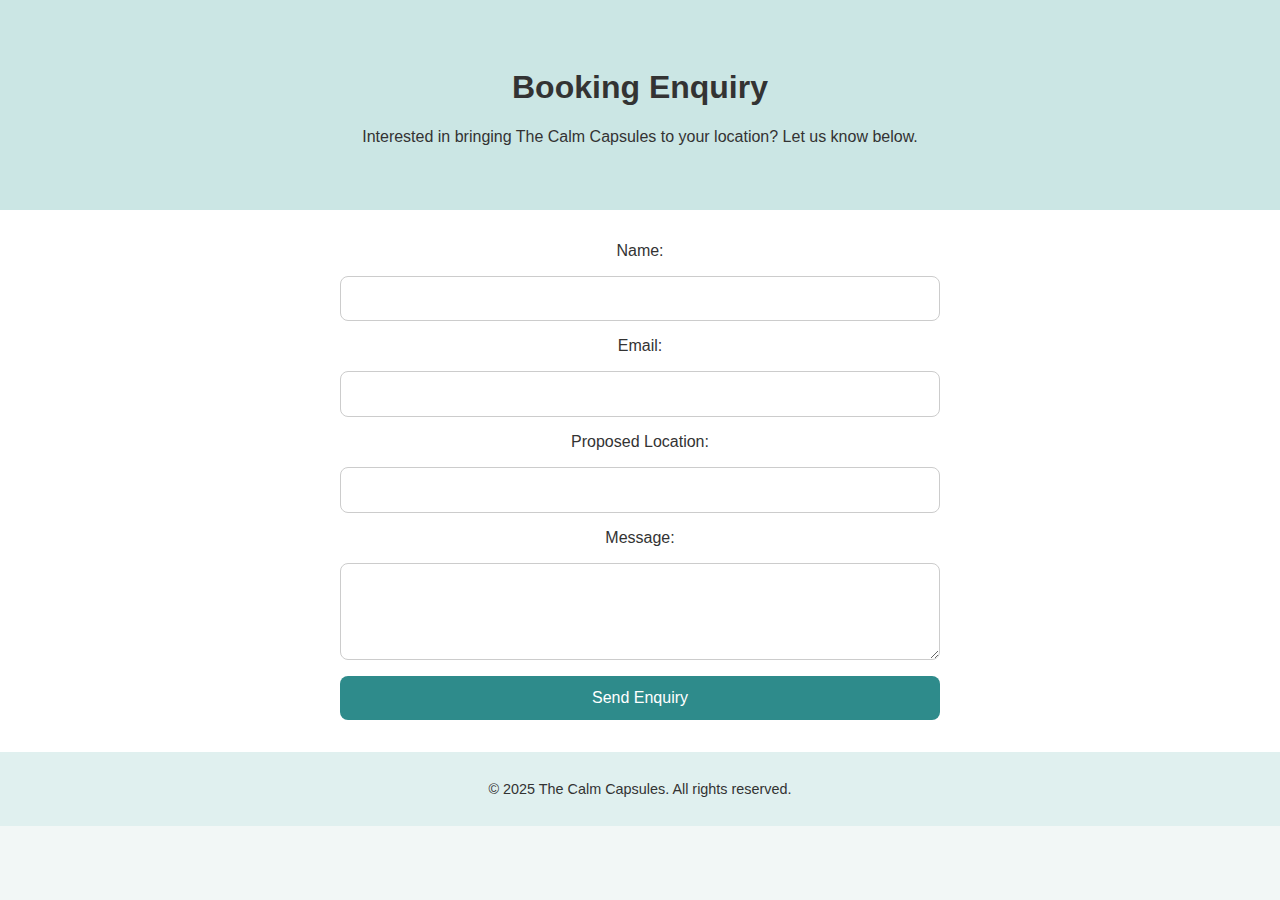
<file: booking.html>
<!DOCTYPE html>
<html lang="en">
<head>
    <meta charset="UTF-8">
    <meta name="viewport" content="width=device-width, initial-scale=1.0">
    <title>Booking Enquiry – The Calm Capsules</title>
    <link rel="stylesheet" href="styles.css">
</head>
<body>
    <header class="hero">
        <h1>Booking Enquiry</h1>
        <p>Interested in bringing The Calm Capsules to your location? Let us know below.</p>
    </header>
    <section class="features">
        <form action="https://formspree.io/f/your-form-id" method="POST" class="booking-form">
            <label for="name">Name:</label>
            <input type="text" id="name" name="name" required>

            <label for="email">Email:</label>
            <input type="email" id="email" name="_replyto" required>

            <label for="location">Proposed Location:</label>
            <input type="text" id="location" name="location">

            <label for="message">Message:</label>
            <textarea id="message" name="message" rows="5"></textarea>

            <button type="submit">Send Enquiry</button>
        </form>
    </section>
    <footer>
        <p>&copy; 2025 The Calm Capsules. All rights reserved.</p>
    </footer>
</body>
</html>
</file>
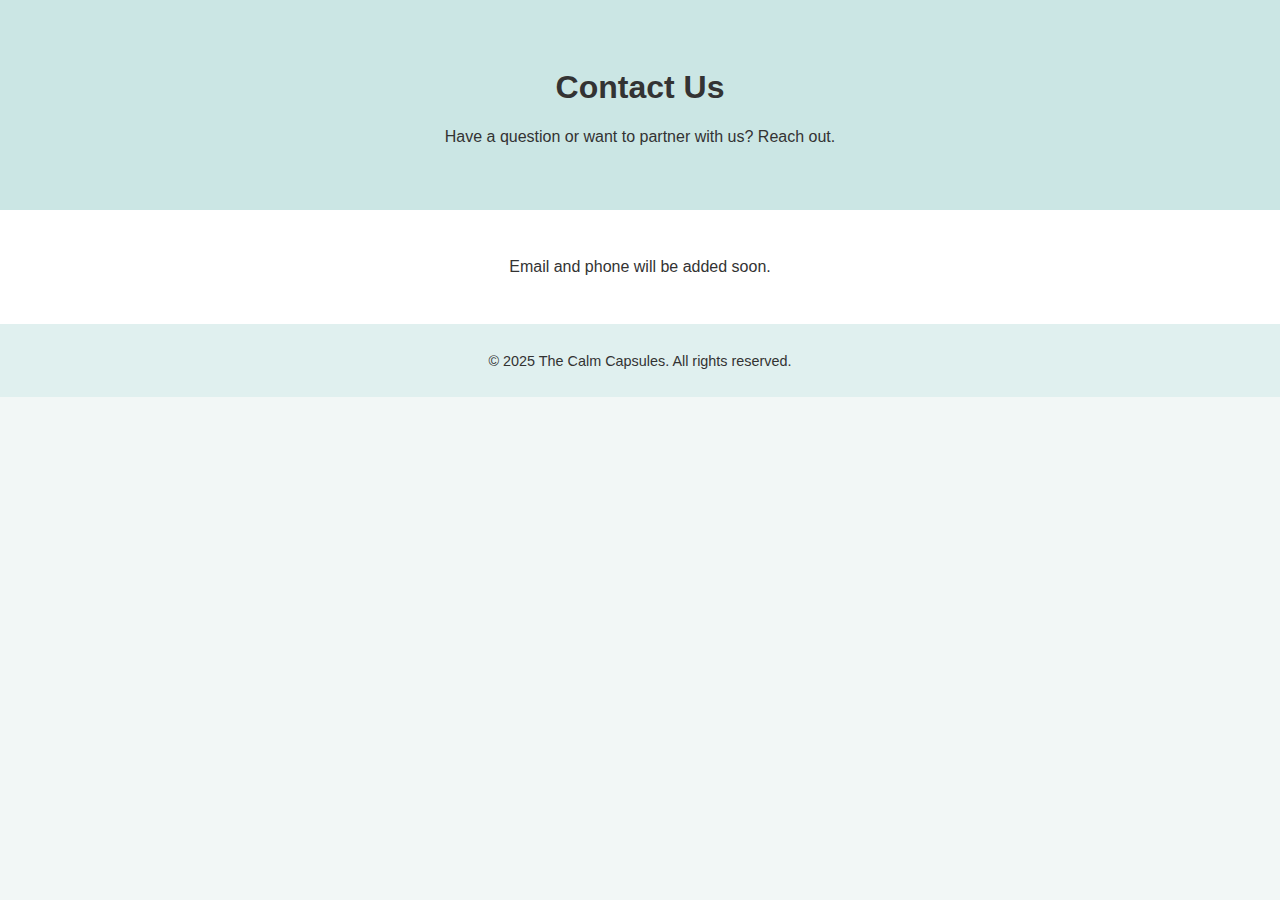
<file: contact.html>
<!DOCTYPE html>
<html lang="en">
<head>
    <meta charset="UTF-8">
    <meta name="viewport" content="width=device-width, initial-scale=1.0">
    <title>Contact – The Calm Capsules</title>
    <link rel="stylesheet" href="styles.css">
</head>
<body>
    <header class="hero">
        <h1>Contact Us</h1>
        <p>Have a question or want to partner with us? Reach out.</p>
    </header>
    <section class="features">
        <p>Email and phone will be added soon.</p>
    </section>
    <footer>
        <p>&copy; 2025 The Calm Capsules. All rights reserved.</p>
    </footer>
</body>
</html>
</file>
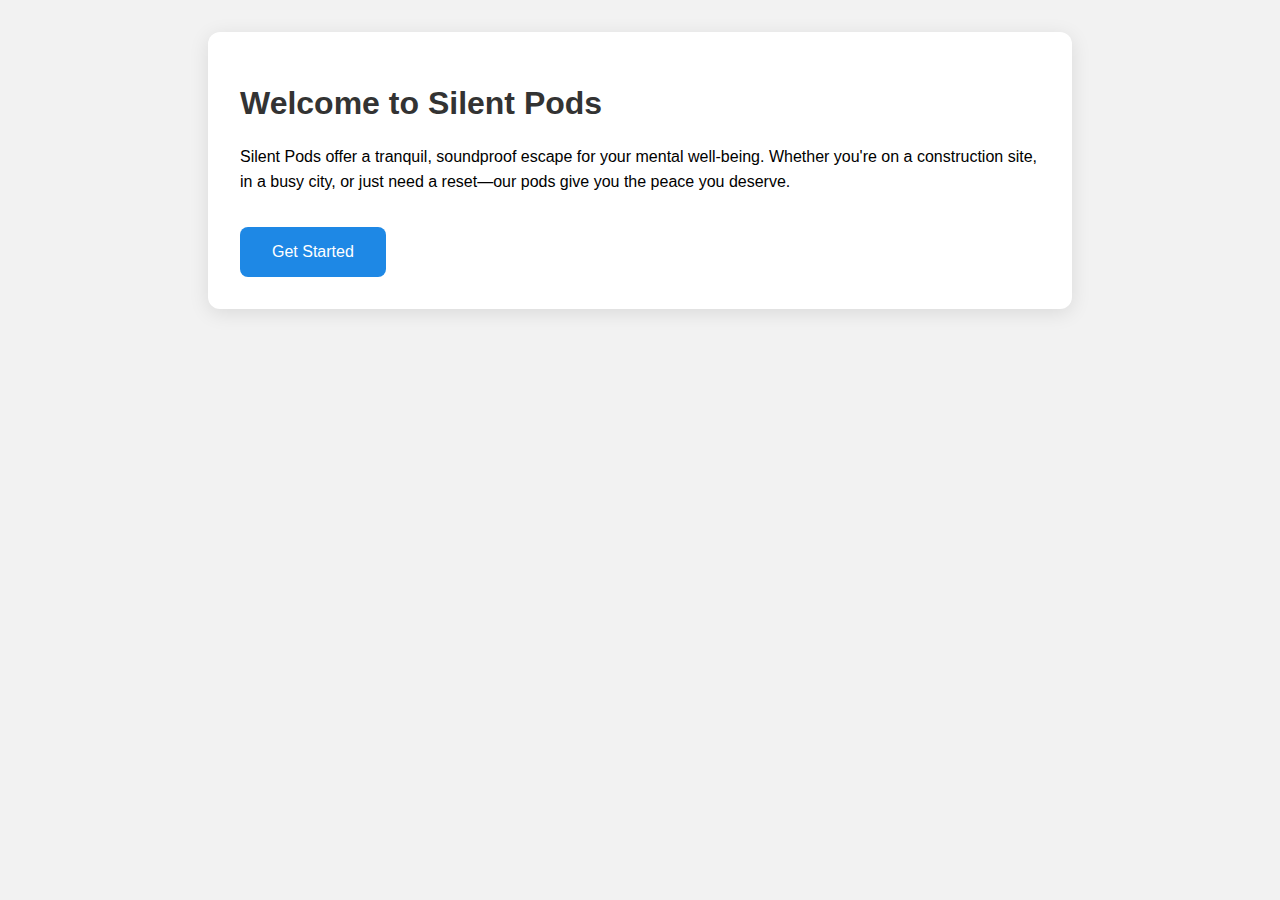
<file: index (1).html>
<!DOCTYPE html>
<html lang="en">
<head>
  <meta charset="UTF-8" />
  <meta name="viewport" content="width=device-width, initial-scale=1.0"/>
  <title>Silent Pods</title>
  <style>
    body { font-family: Arial, sans-serif; background: #f2f2f2; margin: 0; padding: 2rem; }
    .container { max-width: 800px; margin: auto; background: white; padding: 2rem; border-radius: 12px; box-shadow: 0 4px 20px rgba(0,0,0,0.1); }
    h1 { color: #333; }
    p { line-height: 1.6; }
    .cta { background: #1e88e5; color: white; padding: 1rem 2rem; text-decoration: none; border-radius: 8px; display: inline-block; margin-top: 1rem; }
  </style>
</head>
<body>
  <div class="container">
    <h1>Welcome to Silent Pods</h1>
    <p>Silent Pods offer a tranquil, soundproof escape for your mental well-being. Whether you're on a construction site, in a busy city, or just need a reset—our pods give you the peace you deserve.</p>
    <a class="cta" href="#">Get Started</a>
  </div>
</body>
</html>
</file>
<file: styles.css>
body {
    margin: 0;
    font-family: 'Helvetica Neue', sans-serif;
    background: #f2f7f6;
    color: #333;
}
header.hero {
    background: #cbe6e4;
    text-align: center;
    padding: 3em 1em;
}
.logo {
    max-width: 120px;
    margin-bottom: 1em;
}
.cta-button {
    background: #2e8b8b;
    color: white;
    padding: 1em 2em;
    text-decoration: none;
    border-radius: 8px;
    display: inline-block;
    margin-top: 1em;
}
.features {
    padding: 2em;
    background: white;
    text-align: center;
}
footer {
    text-align: center;
    padding: 1em;
    font-size: 0.9em;
    background: #e0f0ef;
}

.testimonial, .partner {
    padding: 2em;
    text-align: center;
    background-color: #f9fbfb;
    border-top: 1px solid #e0e0e0;
}
blockquote {
    font-style: italic;
    color: #555;
    margin: 1em auto;
    max-width: 600px;
}

.gallery {
    padding: 2em;
    background: #ffffff;
    text-align: center;
}
.gallery-grid {
    display: grid;
    grid-template-columns: repeat(auto-fit, minmax(200px, 1fr));
    gap: 1em;
    margin-top: 1em;
}
.gallery-grid img {
    width: 100%;
    height: auto;
    border-radius: 10px;
    box-shadow: 0 2px 8px rgba(0, 0, 0, 0.1);
}
.booking-form {
    max-width: 600px;
    margin: auto;
    display: flex;
    flex-direction: column;
    gap: 1em;
}
.booking-form input, .booking-form textarea {
    padding: 0.8em;
    font-size: 1em;
    border: 1px solid #ccc;
    border-radius: 8px;
}
.booking-form button {
    padding: 0.8em;
    font-size: 1em;
    background-color: #2e8b8b;
    color: white;
    border: none;
    border-radius: 8px;
    cursor: pointer;
}
</file>
